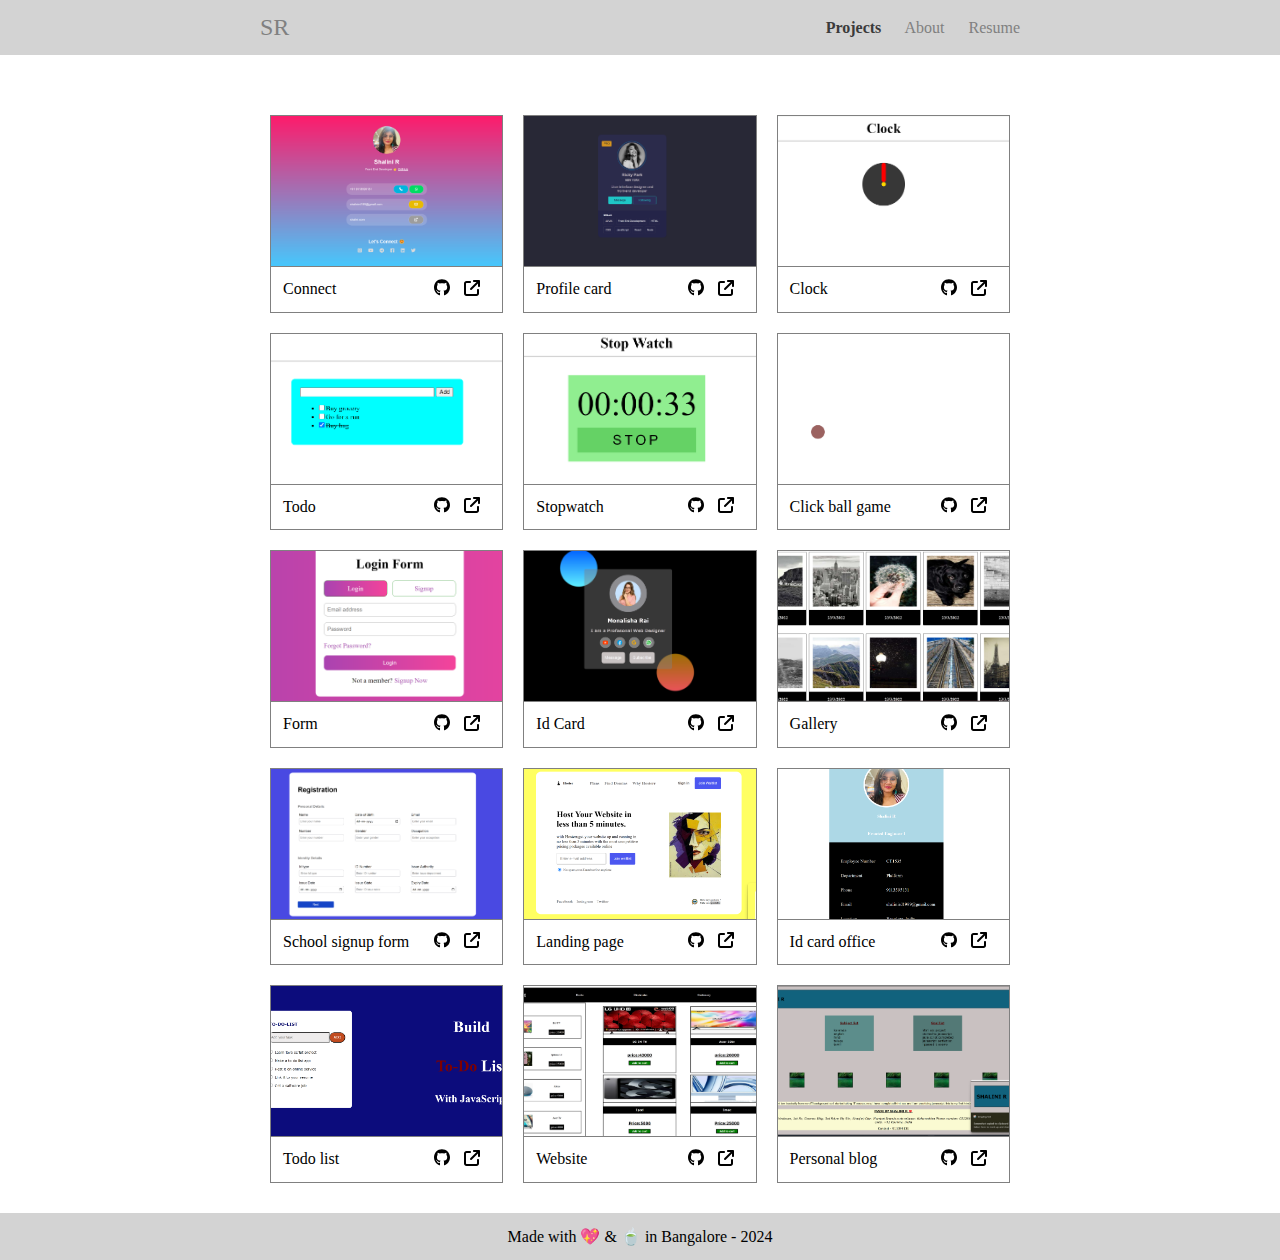
<file: index.html>
<!DOCTYPE html>
<html lang="en">

    <head>
        <meta charset="UTF-8">
        <meta name="viewport" content="width=device-width, initial-scale=1.0">
        <title>Shalini - Portfolio</title>
        <link rel="stylesheet" href="style.css">
    </head>

    <body>
        <header>
            <div class="wrapper">
                <a class="logo" href="index.html">SR</a>
                <nav>
                    <a href="./index.html" class="active">Projects</a>
                    <a href="./about.html">About</a>
                    <a href="./shalini-resume.pdf" target="_blank">Resume</a>
                </nav>
            </div>
        </header>
        <main>
            <!-- <div class="filters">
                <div class="wrapper">
                    <button class="active">All</button>
                    <button>HTML</button>
                    <button>CSS</button>
                    <button>JS</button>
                </div>
            </div> -->
            <div class="projects">
                <div class="wrapper">
                    <div class="project">
                        <div class="thumbnail connect"></div>
                        <div class="info">
                            <p>Connect</p>
                            <div class="icons">
                                <a href="https://github.com/shalinird1999/connect" target="_blank"
                                    class="github"><img src="icons/github.svg"></a>
                                <a href="https://shalinird1999.github.io/connect" target="_blank"
                                    class="github"><img src="icons/arrow-up-right-from-square-solid.svg"></a>
                            </div>
                        </div>
                    </div>
                    <div class="project">
                        <div class="thumbnail profile-card"></div>
                        <div class="info">
                            <p>Profile card</p>
                            <div class="icons">
                                <a href="https://github.com/shalinird1999/profile-card" target="_blank"
                                    class="github"><img src="icons/github.svg"></a>
                                <a href="https://shalinird1999.github.io/profile-card" target="_blank"
                                    class="github"><img src="icons/arrow-up-right-from-square-solid.svg"></a>
                            </div>
                        </div>
                    </div>
                    <div class="project">
                        <div class="thumbnail clock"></div>
                        <div class="info">
                            <p>Clock</p>
                            <div class="icons">
                                <a href="https://github.com/shalinird1999/clock" target="_blank"
                                    class="github"><img src="icons/github.svg"></a>
                                <a href="https://shalinird1999.github.io/clock" target="_blank"
                                    class="github"><img src="icons/arrow-up-right-from-square-solid.svg"></a>
                            </div>
                        </div>
                    </div>
                    <div class="project">
                        <div class="thumbnail todo"></div>
                        <div class="info">
                            <p>Todo</p>
                            <div class="icons">
                                <a href="https://github.com/shalinird1999/todo" target="_blank"
                                    class="github"><img src="icons/github.svg"></a>
                                <a href="https://shalinird1999.github.io/todo" target="_blank"
                                    class="github"><img src="icons/arrow-up-right-from-square-solid.svg"></a>
                            </div>
                        </div>
                    </div>
                    <div class="project">
                        <div class="thumbnail stopwatch"></div>
                        <div class="info">
                            <p>Stopwatch</p>
                            <div class="icons">
                                <a href="https://github.com/shalinird1999/stopwatch" target="_blank"
                                    class="github"><img src="icons/github.svg"></a>
                                <a href="https://shalinird1999.github.io/stopwatch" target="_blank"
                                    class="github"><img src="icons/arrow-up-right-from-square-solid.svg"></a>
                            </div>
                        </div>
                    </div>
                    <div class="project">
                        <div class="thumbnail ball-game"></div>
                        <div class="info">
                            <p>Click ball game</p>
                            <div class="icons">
                                <a href="https://github.com/shalinird1999/ball-game" target="_blank"
                                    class="github"><img src="icons/github.svg"></a>
                                <a href="https://shalinird1999.github.io/ball-game" target="_blank"
                                    class="github"><img src="icons/arrow-up-right-from-square-solid.svg"></a>
                            </div>
                        </div>
                    </div>
                    
                    <div class="project">
                        <div class="thumbnail form"></div>
                        <div class="info">
                            <p>Form</p>
                            <div class="icons">
                                <a href="https://github.com/shalinird1999/form"  target="_blank" class="github"><img src="icons/github.svg"></a>
                                <a href="https://shalinird1999.github.io/form" target="_blank"
                                    class="github"><img src="icons/arrow-up-right-from-square-solid.svg"></a>
                            </div>
                        </div>
                    </div>
                    <div class="project">
                        <div class="thumbnail id-card"></div>
                        <div class="info">
                            <p>Id Card</p>
                            <div class="icons">
                                <a href="https://github.com/shalinird1999/id-card-classroom" target="_blank"
                                    class="github"><img src="icons/github.svg"></a>
                                <a href="https://shalinird1999.github.io/id-card-classroom" target="_blank"
                                    class="github"><img src="icons/arrow-up-right-from-square-solid.svg"></a>
                            </div>
                        </div>
                    </div>
                    <div class="project">
                        <div class="thumbnail gallery"></div>
                        <div class="info">
                            <p>Gallery</p>
                            <div class="icons">
                                <a href="https://github.com/shalinird1999/Gallery" target="_blank"
                                    class="github"><img src="icons/github.svg"></a>
                                <a href="https://shalinird1999.github.io/Gallery" target="_blank"
                                    class="github"><img src="icons/arrow-up-right-from-square-solid.svg"></a>
                            </div>
                        </div>
                    </div>
                    <div class="project">
                        <div class="thumbnail school-registration-form"></div>
                        <div class="info">
                            <p>School signup form</p>
                            <div class="icons">
                                <a href="https://github.com/shalinird1999/school-registration-form" target="_blank"
                                    class="github"><img src="icons/github.svg"></a>
                                <a href="https://shalinird1999.github.io/school-registration-form" target="_blank"
                                    class="github"><img src="icons/arrow-up-right-from-square-solid.svg"></a>
                            </div>
                        </div>
                    </div>
                    <div class="project">
                        <div class="thumbnail landing-page"></div>
                        <div class="info">
                            <p>Landing page</p>
                            <div class="icons">
                                <a href="https://github.com/shalinird1999/landing-page" target="_blank"
                                    class="github"><img src="icons/github.svg"></a>
                                <a href="https://shalinird1999.github.io/landing-page" target="_blank"
                                    class="github"><img src="icons/arrow-up-right-from-square-solid.svg"></a>
                            </div>
                        </div>
                    </div>
                    <div class="project">
                        <div class="thumbnail id-card-office"></div>
                        <div class="info">
                            <p>Id card office</p>
                            <div class="icons">
                                <a href="https://github.com/shalinird1999/id-card-office" target="_blank"
                                    class="github"><img src="icons/github.svg"></a>
                                <a href="https://shalinird1999.github.io/id-card-office" target="_blank"
                                    class="github"><img src="icons/arrow-up-right-from-square-solid.svg"></a>
                            </div>
                        </div>
                    </div>
                    <div class="project">
                        <div class="thumbnail todo-list"></div>
                        <div class="info">
                            <p>Todo list</p>
                            <div class="icons">
                                <a href="https://github.com/shalinird1999/Todo-list" target="_blank"
                                    class="github"><img src="icons/github.svg"></a>
                                <a href="https://shalinird1999.github.io/Todo-list" target="_blank"
                                    class="github"><img src="icons/arrow-up-right-from-square-solid.svg"></a>
                            </div>
                        </div>
                    </div>
                    <div class="project">
                        <div class="thumbnail website"></div>
                        <div class="info">
                            <p>Website</p>
                            <div class="icons">
                                <a href="https://github.com/shalinird1999/website" target="_blank"
                                    class="github"><img src="icons/github.svg"></a>
                                <a href="https://shalinird1999.github.io/Website" target="_blank"
                                    class="github"><img src="icons/arrow-up-right-from-square-solid.svg"></a>
                            </div>
                        </div>
                    </div>
                    <div class="project">
                        <div class="thumbnail personal-blog"></div>
                        <div class="info">
                            <p>Personal blog</p>
                            <div class="icons">
                                <a href="https://github.com/shalinird1999/personal-blog" target="_blank"
                                    class="github"><img src="icons/github.svg"></a>
                                <a href="https://shalinird1999.github.io/Personal-blog" target="_blank"
                                    class="github"><img src="icons/arrow-up-right-from-square-solid.svg"></a>
                            </div>
                        </div>
                    </div>                    
                </div>
            </div>
        </main>
        <footer>
            <div class="wrapper">
                <p>Made with 💖 & 🍵 in Bangalore - 2024</p>
            </div>
        </footer>
    </body>

</html>
</file>
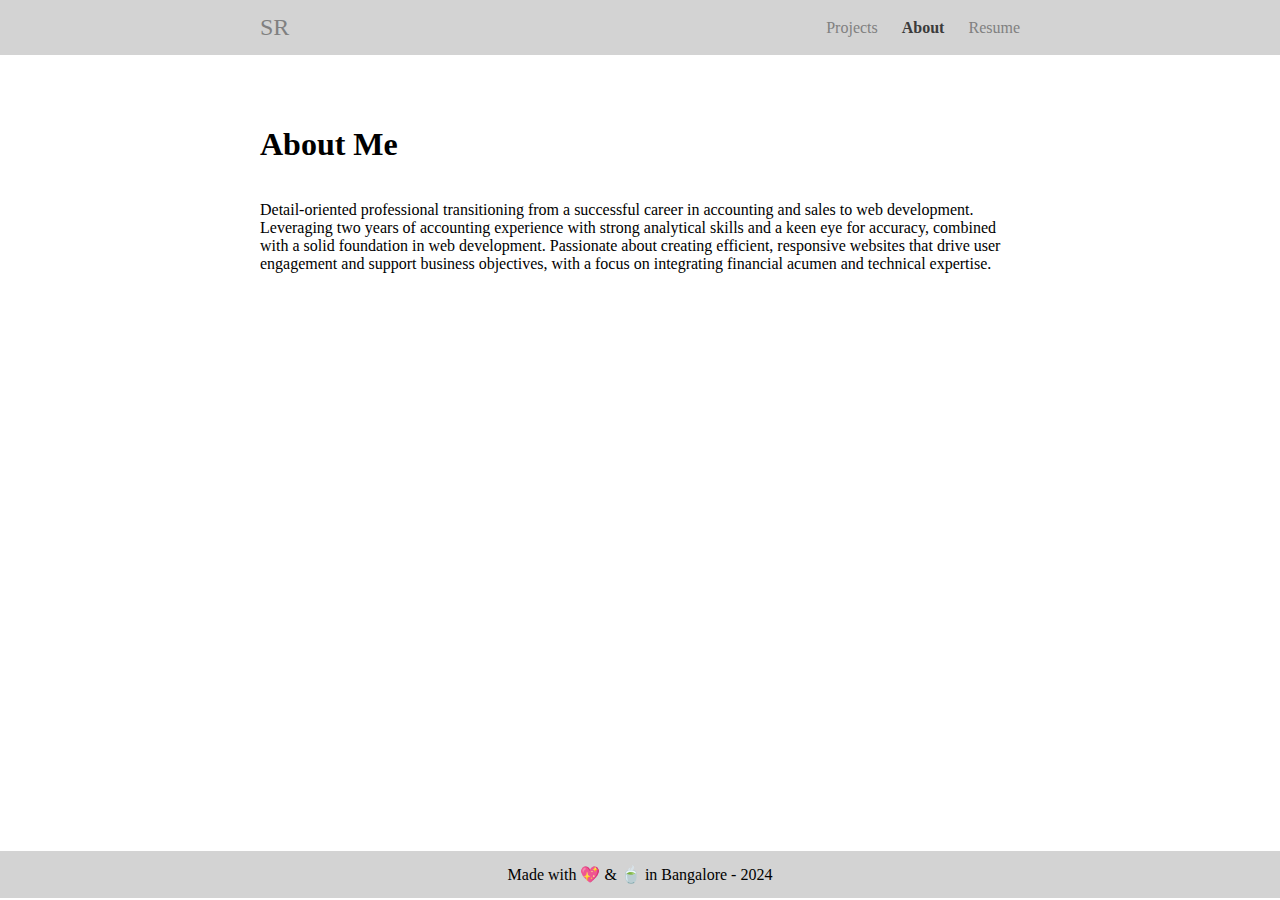
<file: about.html>
<!DOCTYPE html>
<html lang="en">

<head>
    <meta charset="UTF-8">
    <meta name="viewport" content="width=device-width, initial-scale=1.0">
    <title>Shalini - Portfolio</title>
    <link rel="stylesheet" href="style.css">
</head>

<body>
    <header>
        <div class="wrapper">
            <a class="logo" href="index.html">SR</a>
            <nav>
                <a href="./index.html">Projects</a>
                <a href="./about.html" class="active">About</a>
                <a href="./shalini-resume.pdf" target="_blank">Resume</a>
            </nav>
        </div>
    </header>
    <main>

        <div class="projects">
            <div class="wrapper">
                <h1>About Me</h1>
                <p>Detail-oriented professional transitioning from a successful career in accounting and sales to web
                    development. Leveraging two years of accounting experience with strong analytical skills and a keen
                    eye for accuracy, combined with a solid foundation in web development. Passionate about creating
                    efficient, responsive websites that drive user engagement and support business objectives, with a
                    focus on integrating financial acumen and technical expertise.</p>
            </div>
        </div>
    </main>
    <footer>
        <div class="wrapper">
            <p>Made with 💖 & 🍵 in Bangalore - 2024</p>
        </div>
    </footer>
</body>

</html>
</file>
<file: style.css>
/* ************ */
/* common */
/* ************ */
* {
    box-sizing: border-box;
}
body {
    margin: 0;
}
main {
    padding: 50px 0 20px 0;
    min-height: calc(100vh - 104px);
}
a {
    text-decoration: none;
}
a:hover, button:hover {
    opacity: .8;
}
img {
    max-width: 100%;
}
.wrapper {
    /* background-color: yellow; */
    max-width: 800px;
    margin: 0 auto;
    padding: 0 20px;
}

/* ************ */
/* header */
/* ************ */
header {
    background-color: lightgray;
    padding: 14px 0;
}
header .wrapper {
    display: flex;
    justify-content: space-between;
    align-items: center;
}
header .logo {
    color: grey;
    font-size: 24px;
}
header nav a {
    color: grey;
    margin-right: 20px;
}
header nav a.active {
    color: rgb(59, 59, 59);
    font-weight: bold;
}
header nav a:last-child {
    margin-right: 0;
}

/* ************ */
/* filters */
/* ************ */
/* .filters {
    text-align: center;
}
.filters button {
    margin-right: 15px;
    border: none;
    padding: 8px 10px;
    background-color: lightgray;
    cursor: pointer;
}
.filters button:last-child {
    margin-right: 0;
}
.filters button.active {
    background-color: rgb(51, 51, 51);
    color: white;
} */

/* ************ */
/* projects */
/* ************ */
.projects {
    /* margin-top: 40px; */
}
.projects .wrapper {
    display: flex;
    justify-content: flex-start;
    flex-wrap: wrap;
}
.projects .project {
    width: calc(33.33% - 20px);
    margin-bottom: 30px;
    border: 1px solid grey;
    margin: 10px;
}
.projects .project .thumbnail {
    height: 150px;
    background-size: cover;
    background-repeat: no-repeat;
    background-position: center;
}
.projects .project .thumbnail.form {
    background-image: url('form/thumbnail.png');
}
.projects .project .thumbnail.connect {
    background-image: url('connect/thumbnail.png');
}
.projects .project .thumbnail.profile-card {
    background-image: url('profile-card/thumbnail.png');
}
.projects .project .thumbnail.id-card {
    background-image: url('id-card/thumbnail.png');
}
.projects .project .thumbnail.gallery {
    background-image: url('gallery/thumbnail.png');
}
.projects .project .thumbnail.school-registration-form {
    background-image: url('school-registration-form/thumbnail.png');
}
.projects .project .thumbnail.landing-page{
    background-image: url('landing-page/thumbnail.png');
}
.projects .project .thumbnail.id-card-office{
    background-image: url('id-card-office/thumbnail.png');
}
.projects .project .thumbnail.todo-list{
    background-image: url('todo-list/thumbnail.png');
}
.projects .project .thumbnail.personal-blog{
    background-image: url('personal-blog/thumbnail.png');
}
.projects .project .thumbnail.website{
    background-image: url('website/thumbnail.png');
}
.projects .project .thumbnail.clock{
    background-image: url('clock/thumbnail.png');
}
.projects .project .thumbnail.todo{
    background-image: url('todo/thumbnail.png');
}
.projects .project .thumbnail.ball-game{
    background-image: url('ball-game/thumnail.png');
}
.projects .project .thumbnail.stopwatch{
    background-image: url('stop-watch/thumbnail.png');
}
.projects .project .info {
    display: flex;
    border-top: 1px solid grey;
    justify-content: space-between;
    align-items: center;
    padding: 12px;
}
.projects .project .info p {
    margin: 0;
}
.projects .project .icons .github {
    margin-right: 10px;
}
.projects .project .icons img {
    width: 16px;
}


/* ************ */
/* footer */
/* ************ */
footer {
    background-color: lightgrey;
    text-align: center; 
    padding: 14px 0;
}
footer p {
    margin: 0;
}
</file>
